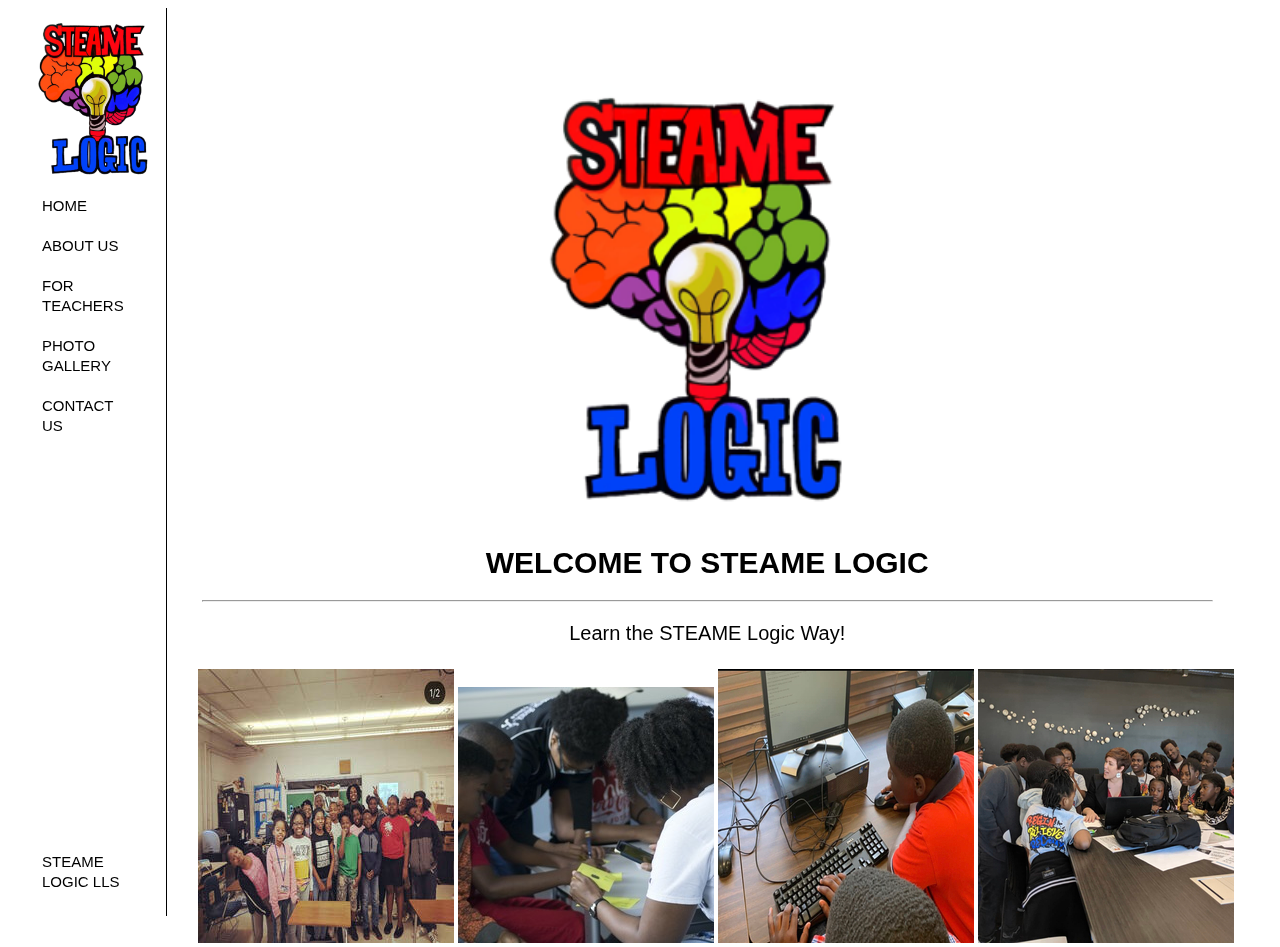
<file: index.html>
<!doctype html>
<html>
<head>
<meta charset="utf-8">
<title>STEAME Logic Home</title>
<link rel="stylesheet" type="text/css" href="style.css">

<body>
<div class="sidebar">
  <div class="section">
    <img src= "images/icon3.png" width="150px">
    <div class="item"><a href="index.html">Home</a></div>
    <div class="item"><a href="about_us_page/about_us.html">About Us</a></div>
    <div class="item"><a href="teachers/teachers.html">For Teachers</a></div>
    <div class="item"><a href="gallery/Photogallery.html">Photo Gallery</a></div>
    <div class="item"><a href="contact/contact.html">Contact Us</a></div>
  </div>
  <div class="section">
    <div class="item"><a href="">STEAME LOGIC LLS</a></div>
  </div>
</div>

<div class="paragraph">
<img src="images/icon3.png" alt="icon" style="margin-top:50px;" width="400px">
<h1 style="font-family: Avenir, sans-serif;">WELCOME TO STEAME LOGIC</h1>
<hr>
<p style="font-family: Avenir, sans-serif;font-size: 20px;">Learn the STEAME Logic Way!</p>
</div>
</div>

<div class="bottomimg" >
  
  <img style=margin-left:15%; src= "images/home/6.jpg">
  <img src= "images/home/14.jpg">
  <img src= "images/home/10.jpeg">
  <img src= "images/home/11.jpeg">
</div>

</body>
</html>
</file>
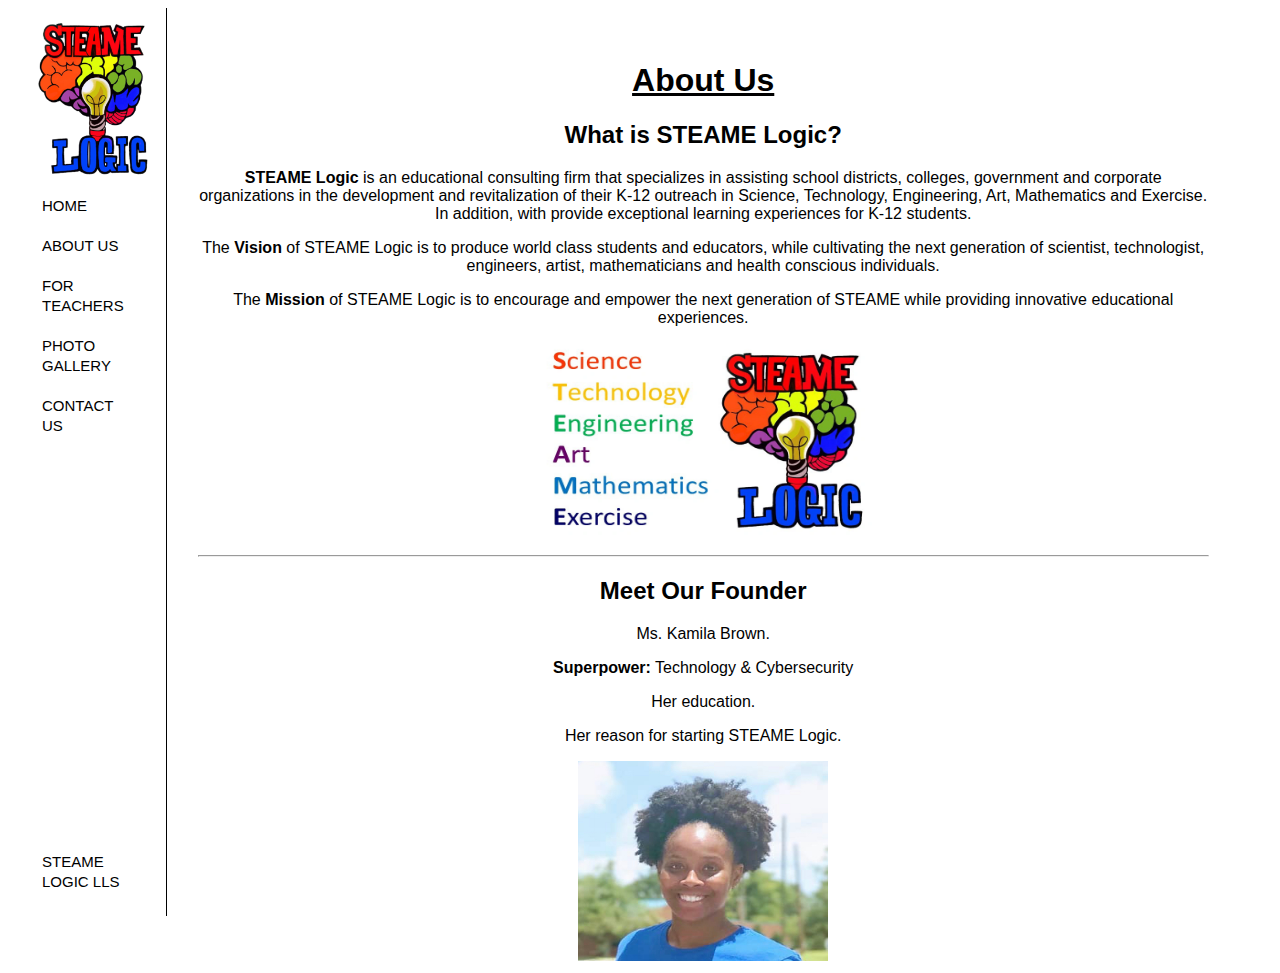
<file: about_us_page/about_us.html>
<!DOCTYPE html>
<html>
<head>
<link rel="stylesheet" type="text/css" href="styles.css">
<title> About Us </title>
</head>
<body>

<div class="sidebar">
  <div class="section">
    <img src= "../images/icon3.png" width="150px">
    <div class="item"><a href="../index.html">Home</a></div>
    <div class="item"><a href="about_us.html">About Us</a></div>
    <div class="item"><a href="../teachers/teachers.html">For Teachers</a></div>
    <div class="item"><a href="../gallery/Photogallery.html">Photo Gallery</a></div>
    <div class="item"><a href="../contact/contact.html">Contact Us</a></div>
  </div>
  <div class="section">
    <div class="item"><a href="">STEAME LOGIC LLS</a></div>
  </div>
</div>

<div class="paragraph">
<h1> <u> <b> About Us</b> </u> </h1>
<h2> What is STEAME Logic? </h2>

<p> <b>STEAME Logic </b>is an educational consulting firm that specializes in assisting school 
  districts, colleges, government and corporate organizations in the development and revitalization 
  of their K-12 outreach in Science, Technology, Engineering, Art, Mathematics and Exercise. In addition, with provide exceptional learning experiences for K-12 students. </p>
 The <b>Vision</b> of STEAME Logic is to produce world class students and educators, 
 while cultivating the next generation of scientist, technologist, engineers, 
 artist, mathematicians and health conscious individuals.</p>
<p> The <b>Mission</b> of STEAME Logic is to encourage and empower the next generation of STEAME while 
  providing innovative educational experiences. </p>
<img src="../images/icon1.png" alt="STEAME Logo" width="400" height="200">


<hr>

<h2> Meet Our Founder </h2>

<p> Ms. Kamila Brown.</p>
<p><b>Superpower:</b> Technology & Cybersecurity</p>
<p>Her education.</p>
<p> Her reason for starting STEAME Logic. </p>
<img src="../images/KamilaBrownPic.png" alt="Kamila Brown Photo" width ="250" height="200" >

 </div> 
</div>
</body>
</html>
</file>
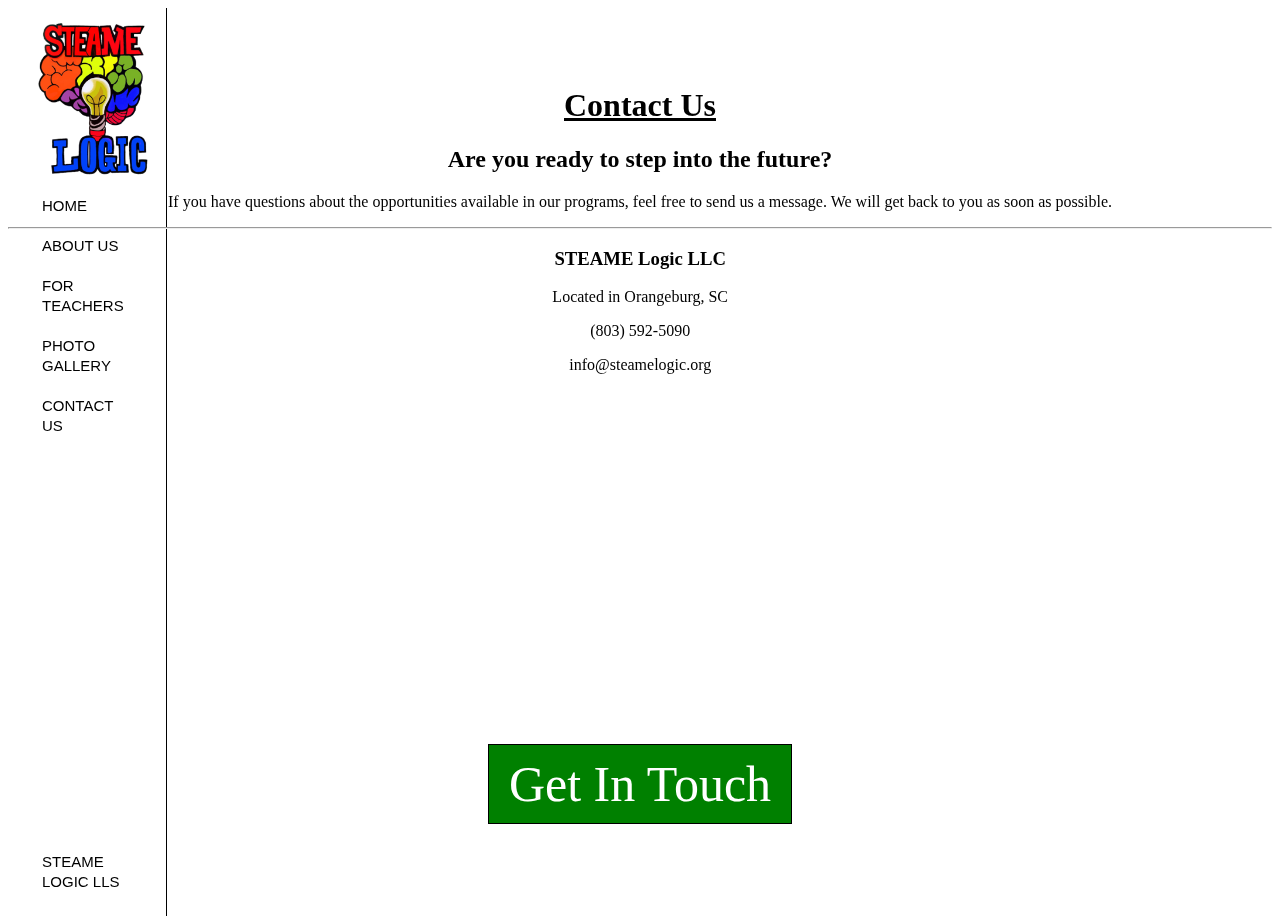
<file: contact/contact.html>
<!doctype html>
<html>
<head>
<meta charset="utf-8">
<title>Contact Us</title>
<link rel="stylesheet" type="text/css" href="style(contact).css">

<body>
<div class="sidebar">
  <div class="section">
    <img src= "../images/icon3.png" width="150px">
    <div class="item"><a href="../index.html">Home</a></div>
    <div class="item"><a href="../about_us_page/about_us.html">About Us</a></div>
    <div class="item"><a href="../teachers/teachers.html">For Teachers</a></div>
    <div class="item"><a href="../gallery/Photogallery.html">Photo Gallery</a></div>
    <div class="item"><a href="contact.html">Contact Us</a></div>
  </div>
  <div class="section">
    <div class="item"><a href="">STEAME LOGIC LLS</a></div>
  </div>
</div>

	<div class="text" style="margin-left: 20%;
margin-top: -850px;
text-align: center;"></div>
		<h1 style="text-align: center; margin-left:0%;"><u>Contact Us</u></h1>
		<h2 style="text-align: center; margin-left:0%;">Are you ready to step into the future?</h2>
		<p style="text-align: center; margin-left:0%;">If you have questions about the opportunities available in our programs, feel free to send us a message.
		We will get back to you as soon as possible.</p>
		</div>
		<hr>
	<div class="middle" style="text-align: center; margin-left:-15%;">	
		<h3>STEAME Logic LLC</h3>
		<p>Located in Orangeburg, SC</p>
		<p>(803) 592-5090</p>
		<p><a href="mailto:info@steamelogic.org">info@steamelogic.org</a></p>
		<iframe src="https://www.google.com/maps/embed?pb=!1m23!1m12!1m3!1d106475.77711533083!2d-80.92568779232337!3d33.4918005991254!2m3!1f0!2f0!3f0!3m2!1i1024!2i768!4f13.1!4m8!3e6!4m0!4m5!1s0x88f8d5a4b4b7499b%3A0x65fa47a15624bc49!2sOrangeburg%2C%20SC!3m2!1d33.4918203!2d-80.8556476!5e0!3m2!1sen!2sus!4v1587458322118!5m2!1sen!2sus" width="400" height="300" frameborder="0" style="margin-right: 2000;" allowfullscreen="" aria-hidden="false" tabindex="0"></iframe>
		</div>
		<div class ="box">
			<a href="getintouch.html"><button>Get In Touch</button>
		
</div>
</body>
</html>
</file>
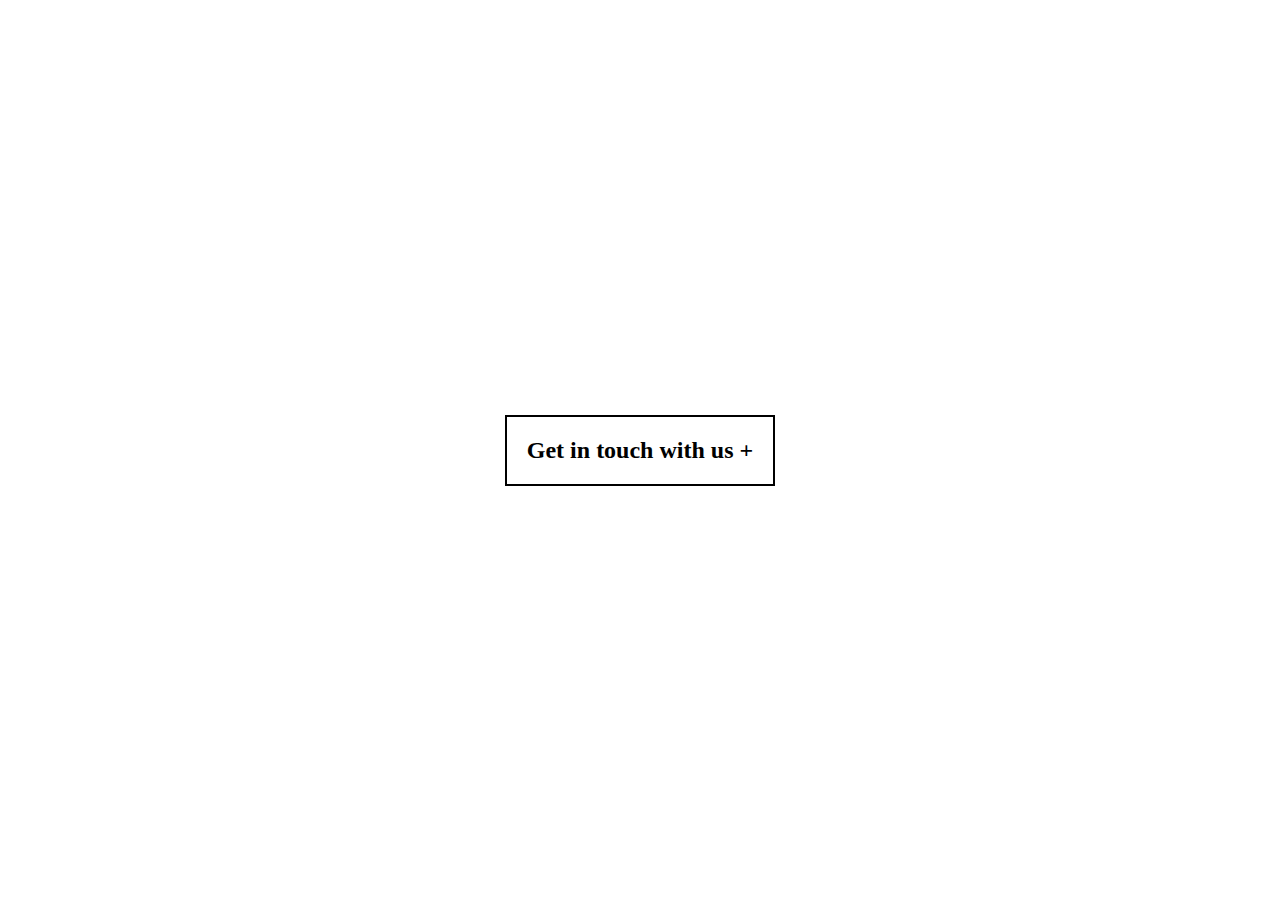
<file: contact/getintouch.html>
<!doctype html>
<html>
<head>
<meta charset="utf-8">
<title>Contact Us</title>
<link rel="stylesheet" href="style(getintouch).css">
</head>
<body>
	<div class="contact" id="contact">
			<h2 onClick="toggleClass()">Get in touch with us <span>+</span></h2>
<form>
		<div class="row">
	<div class="col-2">
		<label>First Name</label>
			<input type="text" name="" class="text" placeholder="John">
		</div>
	<div class="col-2">
		<label>Last Name</label>
				<input type="text" name="" class="text" placeholder="doe">
	</div>
		</div>
		<div class="row">
	<div class="col-2">
			<label>Email</label>
				<input type="text" name="" class="text" placeholder="lorem@ipsum.com">
		</div>
	<div class="col-2">
			<label>Telephone</label>
				<input type="text" name="" class="text" placeholder="91-987-654-3210">
		</div>
	</div>
	<div class="row">
		<div class="col-1">
			<label>Your message</label>
				<textarea placeholder="Write your message here..."></textarea>
		</div>
	</div>
	<div class="row">
		<div class="col-1">
				<input type="submit" name="" value="Send Message">
		</div>
	</div>
</form>
		</div>
		<script src="getintouch.js">
			function toggleClass(){
				var element = document.getElementById("contact");
				element.classList.toggle("active")
			}
</script>
</body>
</html>
</file>
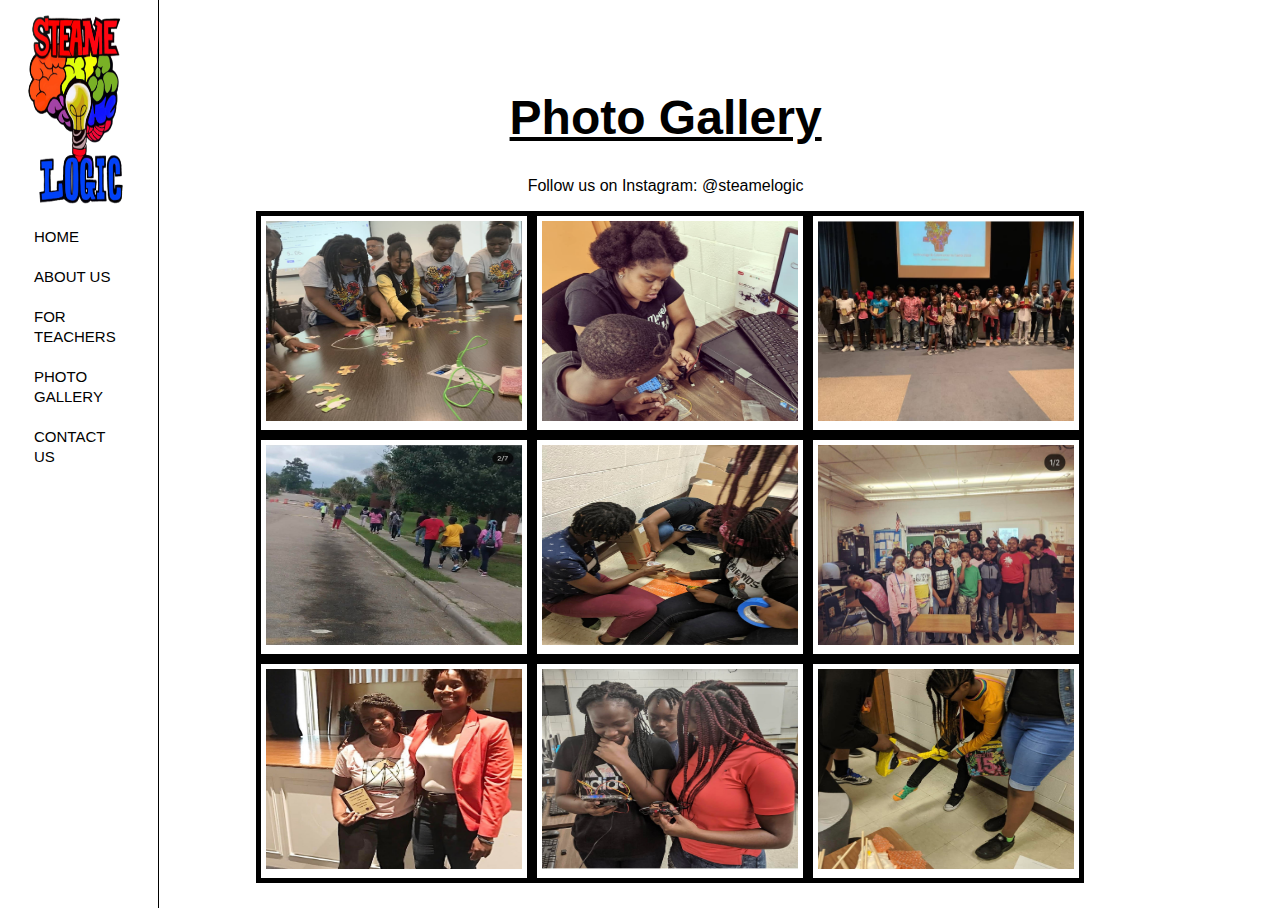
<file: gallery/Photogallery.html>
<!DOCTYPE html>
<html lang="en">
	<head>
	<title>Photo Gallery</title>
	<link rel="stylesheet" href="style.css">
	
</head>

	<body>
<div class="sidebar">
  <div class="section">
	<img src= "../images/icon3.png" width="150px">
	<div class="item"><a href="../index.html">Home</a></div>
    <div class="item"><a href="../about_us_page/about_us.html">About Us</a></div>
    <div class="item"><a href="../teachers/teachers.html">For Teachers</a></div>
    <div class="item"><a href="Photogallery.html">Photo Gallery</a></div>
    <div class="item"><a href="../contact/contact.html">Contact Us</a></div>
  </div>
</div>

<div class =" anime">
		<h1 style="text-align: center; margin-left: -20%;"><u>Photo Gallery</u></h1>
		<p style="text-align: center; margin-left: -20%;">Follow us on Instagram: <a href="https://www.instagram.com/steamelogic/">@steamelogic</a></p>
		<!-- First row of the photo gallery-->
<div>
		<div>
				<div class="column">
			<img src="../images/1.png" alt= "Students Learning">
		</div>
	<div>
				<div class="column">
			<img src="../images/2.png" alt= " Students at work">
		</div>
	<div>
				<div class="column">
			<img src="../images/3.png" alt= "Students Recieving Award">
		</div>
		 <div>
				<div class="column">
			<img src="../images/4.jpg" alt= "Students Walking">
		</div>
</div>
	<!-- Second row of photo gallery-->
<div>
	<div>
				<div class="column">
			<img src="../images/5.jpg" alt= "Students Working Together">
		</div>
	<div>
				<div class="column">
			<img src="../images/6.jpg" alt= " Students Proud">
		</div>
	<div>
				<div class="column">
			<img src="../images/7.jpg" alt= "Student and Lady">
		</div>
		 <div>
				<div class="column">
			<img src="../images/8.jpg" alt= "Students Thinking">
		</div>
	<div>
				<div class="column">
			<img src="../images/9.jpg" alt= "Students Prosthetic leg">
		</div>
</div>
</div>

	</body>

	</html>
</file>
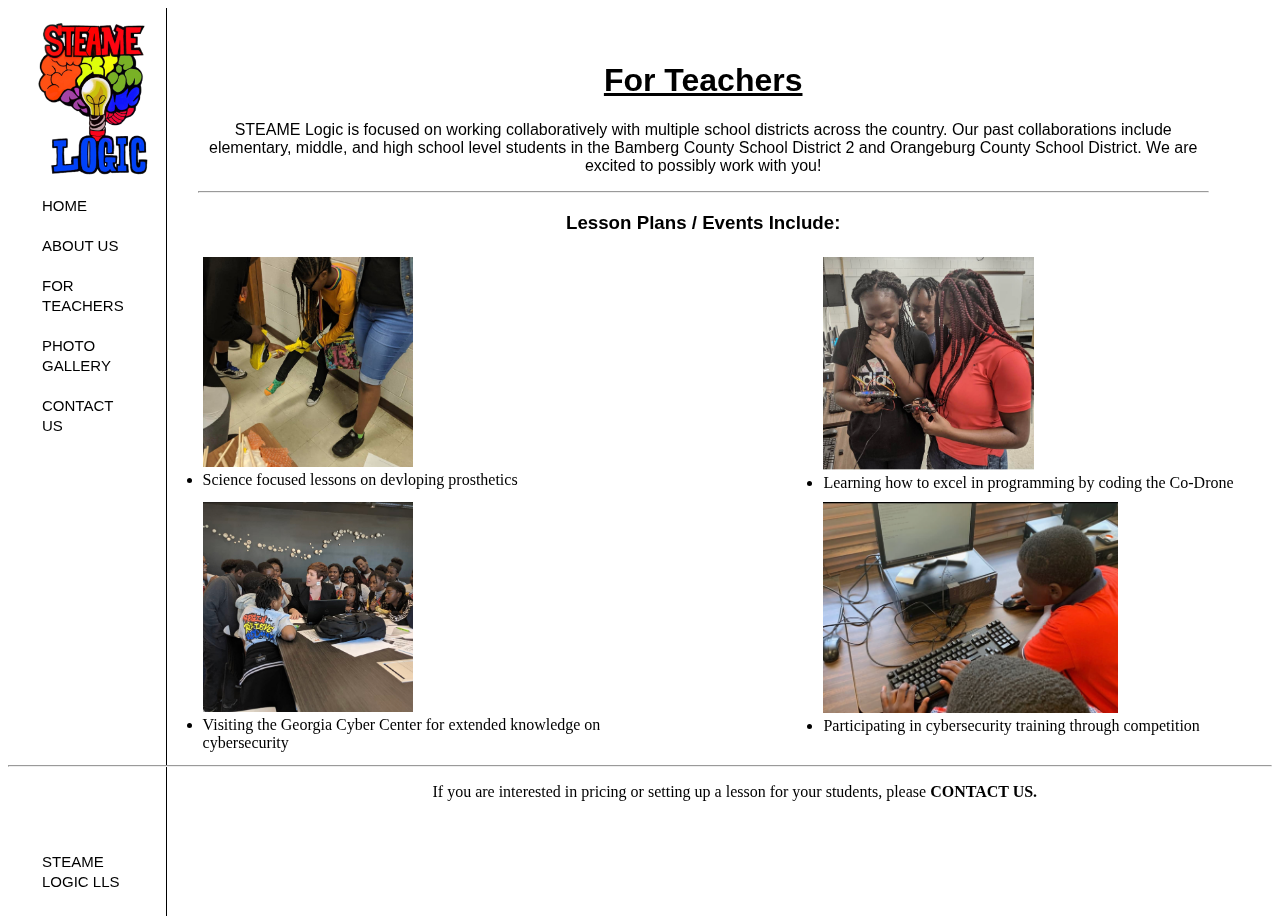
<file: teachers/teachers.html>
<!doctype html>
<html>
<head>
<meta charset="utf-8">
<title>For Teachers</title>
<link rel="stylesheet" type="text/css" href="style(teachers).css">
<body>


<div class="sidebar">
  <div class="section">
    <img src= "../images/icon3.png" width="150px">
	<div class="item"><a href="../index.html">Home</a></div>
    <div class="item"><a href="../about_us_page/about_us.html">About Us</a></div>
    <div class="item"><a href="teachers.html">For Teachers</a></div>
    <div class="item"><a href="../gallery/Photogallery.html">Photo Gallery</a></div>
    <div class="item"><a href="../contact/contact.html">Contact Us</a></div>
  </div>
  <div class="section">
    <div class="item"><a href="">STEAME LOGIC LLS</a></div>
  </div>
</div>

 
<title> For Teachers </title>

	<div class="paragraph">
		<h1><u>For Teachers</u></h1>
		<p>STEAME Logic is focused on working collaboratively with multiple school districts across the country. 
		Our past collaborations include elementary, middle, and high school level students in the Bamberg County School District
		2 and Orangeburg County School District. We are excited to possibly work with you!
		</p>
		<hr>

	<h3>Lesson Plans / Events Include:</h3>
	</div>
<div class="row">
  <div class="column">
	<img src="../images/9.jpg" alt="Snow" style="width:50%">
	<li>Science focused lessons on devloping prosthetics</li>
  </div>
  <div class="column">
	<img src="../images/8.jpg" alt="Forest" style="width:50%">
	<li>Learning how to excel in programming by coding the Co-Drone</li>
  </div>
  <div class="column">
	<img src="../images/11.jpeg" alt="Forest" style="width:50%">
	<li>Visiting the Georgia Cyber Center for extended knowledge on cybersecurity</li>
  </div> 
  <div class="column">
	<img src="../images/10.jpeg" alt="Forest" style="width:70%">
	<li>Participating in cybersecurity training through competition</li>
  </div>

</div>
<body>
	<hr>
	<p style="margin-left: 15%;text-align: center;">If you are interested in pricing or setting up a lesson for your students, please <a href="../contact/contact.html"><b>CONTACT US.</b></a></p>
</body>

</body>
</html>
</file>
<file: style.css>
<style>
@charset "utf-8";
body {
  margin: 0;
  background-color: #EEEDE7;
}
h1 h2 h3 h4 h5{
  font-family: "Avenir", sans-serif;
  font-size: 15px;
  padding: 4px;
  flex-direction: column;
  justify-content: space-between;
  max-width: 150px;
  height: 100vh;
}
.sidebar {
  display: flex;
  background: rgb(255, 255, 255);
  font-family: "Avenir", sans-serif;
  font-size: 15px;
  padding: 4px;
  flex-direction: column;
  justify-content: space-between;
  max-width: 150px;
  height: 100vh;
  border-right: 1px solid;
  text-align: left;
  white-space: normal;
  overflow-x: auto;
  width: auto;
}
a {
	text-decoration: none;
	color: rgb(0, 0, 0);
}
a:hover {
  outline-width:0;
  background-color: black;
  color: #EEEDE7;
}
.item {
  display: inline-flex;
	text-transform: uppercase;
  line-height: 20px;
  padding: 10px 20px;
  color: white;
}
.section {
  padding: 10px;
  font-family: "Avenir", sans-serif;
}
.main{
  padding:12px 24px
}
.container{
  padding;:0.01em 16px;
  padding-top: 32px;
  padding-bottom:32px;
  display:inline-block;
  width:auto;
  color:#000!important;
  background-color:#fff;
}
.paragraph {
width: 80%;
 margin-left: 15%;
 margin-top: -875px;
 text-align: center;
 font-family: "Avenir", sans-serif;
 font-size: 15px;
 padding: 4px;
 }

 .column
 {
  float: left;
 width: 25%;
 padding: 5px;
 border: 5px solid rgb(0, 0, 0);

}

.bottomimg
 {
 width: 100%;
 height: 200px;
}

</style>
</file>
<file: about_us_page/styles.css>
<style>
@charset "utf-8";
body {
  margin: 0;
  background-color: #EEEDE7;
}
.sidebar {
  display: flex;
  background: rgb(255, 255, 255);
  font-family: "Avenir", sans-serif;
  font-size: 15px;
  padding: 4px;
  flex-direction: column;
  justify-content: space-between;
  max-width: 150px;
  height: 100vh;
  border-right: 1px solid;
  text-align: left;
  white-space: normal;
  overflow-x: auto;
  width: auto;
}
a {
	text-decoration: none;
	color: rgb(0, 0, 0);
}
a:hover {
  outline-width:0;
  background-color: black;
  color: #EEEDE7;
}
.item {
  display: inline-flex;
	text-transform: uppercase;
  line-height: 20px;
  padding: 10px 20px;
  color: white;
}
.section {
  padding: 10px;
}

.paragraph {
width: 80%;
font-family: "Avenir", sans-serif;
margin-left: 15%;
margin-top: -875px;
text-align: center;

}

.img {
  float:  left;
  width:  100px;
  height: 100px;
  background-size: cover;
}

</style>
</file>
<file: contact/style(contact).css>
<style>
@charset "utf-8";
body {
  margin: 0;
  background-color: #EEEDE7;
}
.sidebar {
  display: flex;
  background: rgb(255, 255, 255);
  font-family: "Avenir", sans-serif;
  font-size: 15px;
  padding: 4px;
  flex-direction: column;
  justify-content: space-between;
  max-width: 150px;
  height: 100vh;
  border-right: 1px solid;
  text-align: left;
  white-space: normal;
  overflow-x: auto;
  width: auto;
}
a {
	text-decoration: none;
	color: rgb(0, 0, 0);
}
a:hover {
  outline-width:0;
  background-color: black;
  color: #EEEDE7;
}
.item {
  display: inline-flex;
	text-transform: uppercase;
  line-height: 20px;
  padding: 10px 20px;
  color: white;
}
.section {
  padding: 10px;
}
.text{
margin-left: 15%;
margin-top: -699px;
width: 80%
}
div.text h1{
	text-decoration: underline;
	padding-left: 190px;
}
div.text h2{
	padding-left: 180px;
}
div.middle h3{
	padding-left: 190px;
}
div.middle p{
	padding-left: 190px;
}

.box{
	text-align: center;
	margin-top: 50px;
}
button{
	border: 1px solid black;
	background: none;
	padding: 10px 20px;
	font-size: 50px;
	font-family: "Avenir", san-serif;
	color: white;
	cursor: pointer;
	margin: 10px
	transition: o.5;
}
	
button{
	background-color: green;
}
button:hover{
	color: black;
}
{
	background: #109177;
}


</style>
</file>
<file: contact/style(getintouch).css>
body{
	margin:0;
	padding: 0;
	display: flex;
	justify-content: center;
	align-items: center;
	min-height: 100vh;
	font-family: consolas;
}
.contact{
	box-siing: border-box;
	border: 2px solid #000;
	cursor: pointer;
}
.contact.active{
	width: 800px;
	min-height: 400px;
}
.contact.active:hover{
	background: #fff;
	color: #000;
}
.contact:hover{
	background: #000;
	color: #fff;
}
.contact h2 {
	margin: 0;
	padding: 20px;
	width: 100%;
	box-sizing: border-box;
}
.contact h2 span{
	display: inline-block;
}
.contact.active h2 span{
	transform: rotate(45deg);
	float: right;
}
form{
	padding: 20px;
	box-sizing: border-box;
}
form .row{
	width: 100%;
	display: flex;
	flex-wrap: wrap;
}
form .row .col-2{
	width: calc(50% - 10px);
	box-sizing: border-box;
	margin-bottom: 20px;
}
form .row .col-2: nth-child(odd){
	margin-right: 10px;
}
form .row .col-2: nth-child(even){
	margin-left: 10px;
}
form .row .col-1{
	width: 100%;
	box-sizingL border-box;
	margin-bottom: 20px;
}
.contact label{
	display: block;
	font-size: 18px;
	margin-bottom: 5px;
	font-weight: bold;
}
.contact input.text,
.contact textarea
{
	width: 100%;
	border: 2px solid #000;
	padding: 10px;
	outline: none;
	box-sizing: border-box;
	font-weight: bold;
	font-size: 18px;
	font-family: consolas;
	resize: none;
}
.contact textarea
{
	height: 150px;
}
.contact input[type="submit"]
{
	border: 2px solid #000;
	padding: 10px;
	font-size: 18px;
	box-sizing: border-box;
	font-weight: bold;
	font-size: 18px;
	font-family: consolas;
	outline: none;
	cursor: pointer;
	background: #000;
	color: #fff;
}
.contact form
{
	visibility: hidden;
	display: none;
}
.contact.active form
{
	visibility: visible;
	display: block;
}
</file>
<file: gallery/style.css>
html

	{
	background: white;
 }

body

	{
	font-family: "Avenir",sans-serif;
	margin: 0;
 }


h1
	{
	font-size: 3em;
	text-align: center;
	color: black;
 }

 
	{
	box-sizing:border-box ;
	
 }
.column
	{
 	float: left;
	width: 25%;
	padding: 5px;
	border: 5px solid rgb(0, 0, 0);

 }

img
	{
	width: 100%;
	height: 200px;
 }
<style>
@charset "utf-8";
body {
  margin: 0;
  background-color: #EEEDE7;
}
.sidebar {
  display: flex;
  background: rgb(255, 255, 255);
  font-family: "Avenir", sans-serif;
  font-size: 15px;
  padding: 4px;
  flex-direction: column;
  justify-content: space-between;
  max-width: 150px;
  height: 100vh;
  border-right: 1px solid;
  text-align: left;
  white-space: normal;
  overflow-x: auto;
  width: auto;
}
a {
	text-decoration: none;
	color: rgb(0, 0, 0);
}
a:hover {
  outline-width:0;
  background-color: black;
  color: #EEEDE7;
}
.item {
  display: inline-flex;
	text-transform: uppercase;
  line-height: 20px;
  padding: 10px 20px;
  color: white;
}
.section {
  padding: 10px;
}
.anime{
width: 80%;
font-family: "Avenir", sans-serif;
margin-left: 20%;
margin-top: -850px;
text-align: center;
}

</style>
</file>
<file: teachers/style(teachers).css>
<style>
@charset "utf-8";

body {
  margin: 0;
  background-color: #EEEDE7;
}
.sidebar {
  display: flex;
  background: rgb(255, 255, 255);
  font-family: "Avenir", sans-serif;
  font-size: 15px;
  padding: 4px;
  flex-direction: column;
  justify-content: space-between;
  max-width: 150px;
  height: 100vh;
  border-right: 1px solid;
  text-align: left;
  white-space: normal;
  overflow-x: auto;
  width: auto;
}
a {
	text-decoration: none;
	color: rgb(0, 0, 0);
}
a:hover {
  outline-width:0;
  background-color: black;
  color: #EEEDE7;
}
.item {
  display: inline-flex;
	text-transform: uppercase;
  line-height: 20px;
  padding: 10px 20px;
  color: white;
}
.section {
  padding: 10px;
}
.text{
margin-left: 15%;
margin-top: -699px;
width: 80%
}
.paragraph {
  width: 80%;
  font-family: "Avenir", sans-serif;
  margin-left: 15%;
  margin-top: -875px;
  text-align: center;
 }
div.text h1{
	text-decoration: underline;
	text-align: center;
}
.content{
margin-left: 15%;
margin-top: 0px;
width: 80%
}
.li{
  float: left;
  font-family: "Avenir", sans-serif;
}
.column {
  float: left;
  margin-left: 15%;
  width: 33.33%;
  padding: 5px;
}

/* Clear floats after image containers */
.row::after {
  content: "";
  clear: both;
  display: table;
}
div.footer {
	position: relative;
	top:450px;
	padding-top: 0px;
	padding-right: 70px;
	padding-left: 70px;
	padding-bottom: 20px;
}
</style>
</file>
